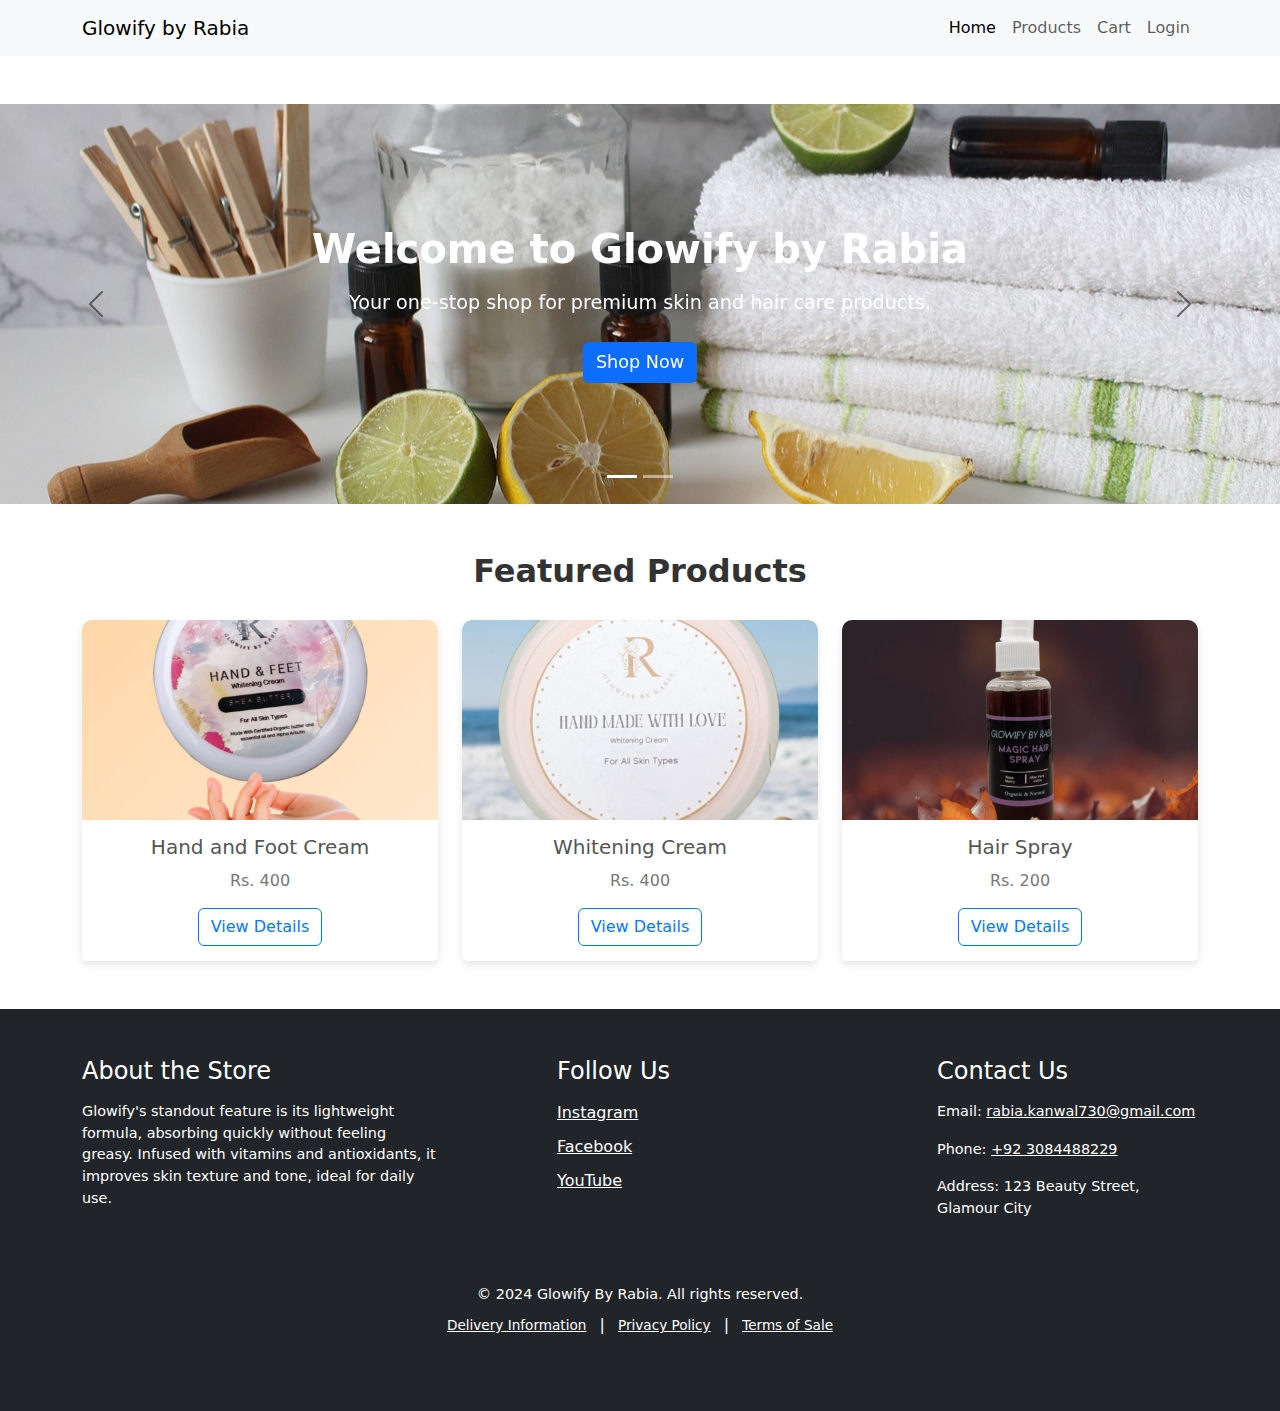
<file: index.html>
<!DOCTYPE html>
<html lang="en">
<head>
  <meta charset="UTF-8">
  <meta name="viewport" content="width=device-width, initial-scale=1.0">
  <title>Glowify by Rabia - Home</title>
  <link rel="stylesheet" href="https://cdn.jsdelivr.net/npm/bootstrap@5.3.0/dist/css/bootstrap.min.css">
  <link rel="stylesheet" href="style.css">
</head>
<body>
  <!-- Navbar -->
  <nav class="navbar navbar-expand-lg navbar-light bg-light">
    <div class="container">
      <a class="navbar-brand" href="#">Glowify by Rabia</a>
      <button class="navbar-toggler" type="button" data-bs-toggle="collapse" data-bs-target="#navbarNav" aria-controls="navbarNav" aria-expanded="false" aria-label="Toggle navigation">
        <span class="navbar-toggler-icon"></span>
      </button>
      <div class="collapse navbar-collapse" id="navbarNav">
        <ul class="navbar-nav ms-auto">
          <li class="nav-item"><a class="nav-link active" href="#">Home</a></li>
          <li class="nav-item"><a class="nav-link" href="products.html">Products</a></li>
          <li class="nav-item"><a class="nav-link" href="cart.html">Cart</a></li>
          <li class="nav-item"><a class="nav-link" href="login.html">Login</a></li>
        </ul>
      </div>
    </div>
  </nav>

  <!-- Hero Section -->
  <!-- <div class="container-fluid text-center my-5 hero-section">
    <h1>Welcome to Glowify by Rabia</h1>
    <p>Your one-stop shop for premium skin and hair care products.</p>
    <a href="products.html" class="btn btn-primary">Shop Now</a>
  </div> -->

  <div id="heroSectionCarousel" class="carousel slide hero-section text-center my-5" data-bs-ride="carousel">
    <!-- Carousel Indicators -->
    <div class="carousel-indicators">
      <button type="button" data-bs-target="#heroSectionCarousel" data-bs-slide-to="0" class="active" aria-current="true" aria-label="Slide 1"></button>
      <button type="button" data-bs-target="#heroSectionCarousel" data-bs-slide-to="1" aria-label="Slide 2"></button>
    </div>
  
    <!-- Carousel Items -->
    <div class="carousel-inner">
      <div class="carousel-item active hero-background" style="background-image: url('bn_pic.jpg');"></div>
      <div class="carousel-item hero-background" style="background-image: url('bnn_pic.png');"></div>
    </div>
  
    <!-- Navigation Controls -->
    <button class="carousel-control-prev" type="button" data-bs-target="#heroSectionCarousel" data-bs-slide="prev">
      <span class="carousel-control-prev-icon" aria-hidden="true"></span>
      <span class="visually-hidden">Previous</span>
    </button>
    <button class="carousel-control-next" type="button" data-bs-target="#heroSectionCarousel" data-bs-slide="next">
      <span class="carousel-control-next-icon" aria-hidden="true"></span>
      <span class="visually-hidden">Next</span>
    </button>
  
    <!-- Overlay Content -->
    <div class="carousel-caption d-flex flex-column align-items-center justify-content-center text-white">
      <h1>Welcome to Glowify by Rabia</h1>
      <p>Your one-stop shop for premium skin and hair care products.</p>
      <a href="products.html" class="btn btn-primary">Shop Now</a>
    </div>
  </div>
  

  <!-- Featured Products -->
  <div class="container my-5">
    <h2 class="text-center">Featured Products</h2>
    <div class="row">
      <div class="col-md-4">
        <div class="card">
          <img src="hand&foot.png" class="card-img-top" alt="Product 1">
          <div class="card-body">
            <h5 class="card-title">Hand and Foot Cream</h5>
            <p class="card-text">Rs. 400</p>
            <a href="product-details.html" class="btn btn-outline-primary">View Details</a>
          </div>
        </div>
      </div>
      <div class="col-md-4">
        <div class="card">
          <img src="Whitening_cream.png" class="card-img-top" alt="Product 2">
          <div class="card-body">
            <h5 class="card-title">Whitening Cream</h5>
            <p class="card-text">Rs. 400</p>
            <a href="product-details.html" class="btn btn-outline-primary">View Details</a>
          </div>
        </div>
      </div>
      <div class="col-md-4">
        <div class="card">
          <img src="hair spray.png" class="card-img-top" alt="Product 3">
          <div class="card-body">
            <h5 class="card-title">Hair Spray</h5>
            <p class="card-text">Rs. 200</p>
            <a href="product-details.html" class="btn btn-outline-primary">View Details</a>
          </div>
        </div>
      </div>
    </div>
  </div>

  <!-- Footer -->
  <!-- <footer class="bg-dark text-white text-center py-3">
    <p>&copy; 2024 Glowify by Rabia. All Rights Reserved.</p>
  </footer> -->

  <!-- Footer Section -->
<footer class="bg-dark text-white py-5">
  <div class="container">
    <div class="row">
      <!-- About the Store -->
      <div class="col-md-4 mb-4">
        <h3>About the Store</h3>
        <p>
          Glowify's standout feature is its lightweight formula, absorbing quickly without feeling greasy. Infused with vitamins and antioxidants, it improves skin texture and tone, ideal for daily use.
        </p>
      </div>

      <!-- Follow Us -->
      <div class="col-md-3 offset-md-1 mb-4">
        <h3>Follow Us</h3>
        <ul class="list-unstyled">
          <li>
            <a href="https://www.instagram.com/glowify_by_rabia/profilecard/?igsh=aGc1dTc3eHJxNW9t" class="text-white" target="_blank">
              <i class="bx bxl-instagram"></i> Instagram
            </a>
          </li>
          <li>
            <a href="https://www.facebook.com/beautify.by.r.k?mibextid=ZbWKwL" class="text-white" target="_blank">
              <i class="bx bxl-facebook-square"></i> Facebook
            </a>
          </li>
          <li>
            <a href="https://youtube.com/@riyasstore?si=qj0qE-eOkTTOHrnN" class="text-white" target="_blank">
              <i class="bx bxl-youtube"></i> YouTube
            </a>
          </li>
        </ul>
      </div>

      <!-- Contact Us -->
      <div class="col-md-3 offset-md-1 mb-4">
        <h3>Contact Us</h3>
        <p>Email: <a href="mailto:rabia.kanwal730@gmail.com" class="text-white">rabia.kanwal730@gmail.com</a></p>
        <p>Phone: <a href="tel:+923084488229" class="text-white">+92 3084488229</a></p>
        <p>Address: 123 Beauty Street, Glamour City</p>
      </div>
    </div>

    <!-- Footer Links and Copyright -->
    <div class="text-center mt-4">
      <p class="mb-2">&copy; 2024 Glowify By Rabia. All rights reserved.</p>
      <ul class="list-inline">
        <li class="list-inline-item">
          <a href="#" class="text-white">Delivery Information</a>
        </li>
        <li class="list-inline-item">|</li>
        <li class="list-inline-item">
          <a href="#" class="text-white">Privacy Policy</a>
        </li>
        <li class="list-inline-item">|</li>
        <li class="list-inline-item">
          <a href="#" class="text-white">Terms of Sale</a>
        </li>
      </ul>
    </div>
  </div>
</footer>


  <script src="https://cdn.jsdelivr.net/npm/bootstrap@5.3.0/dist/js/bootstrap.bundle.min.js"></script>
</body>
</html>
</file>
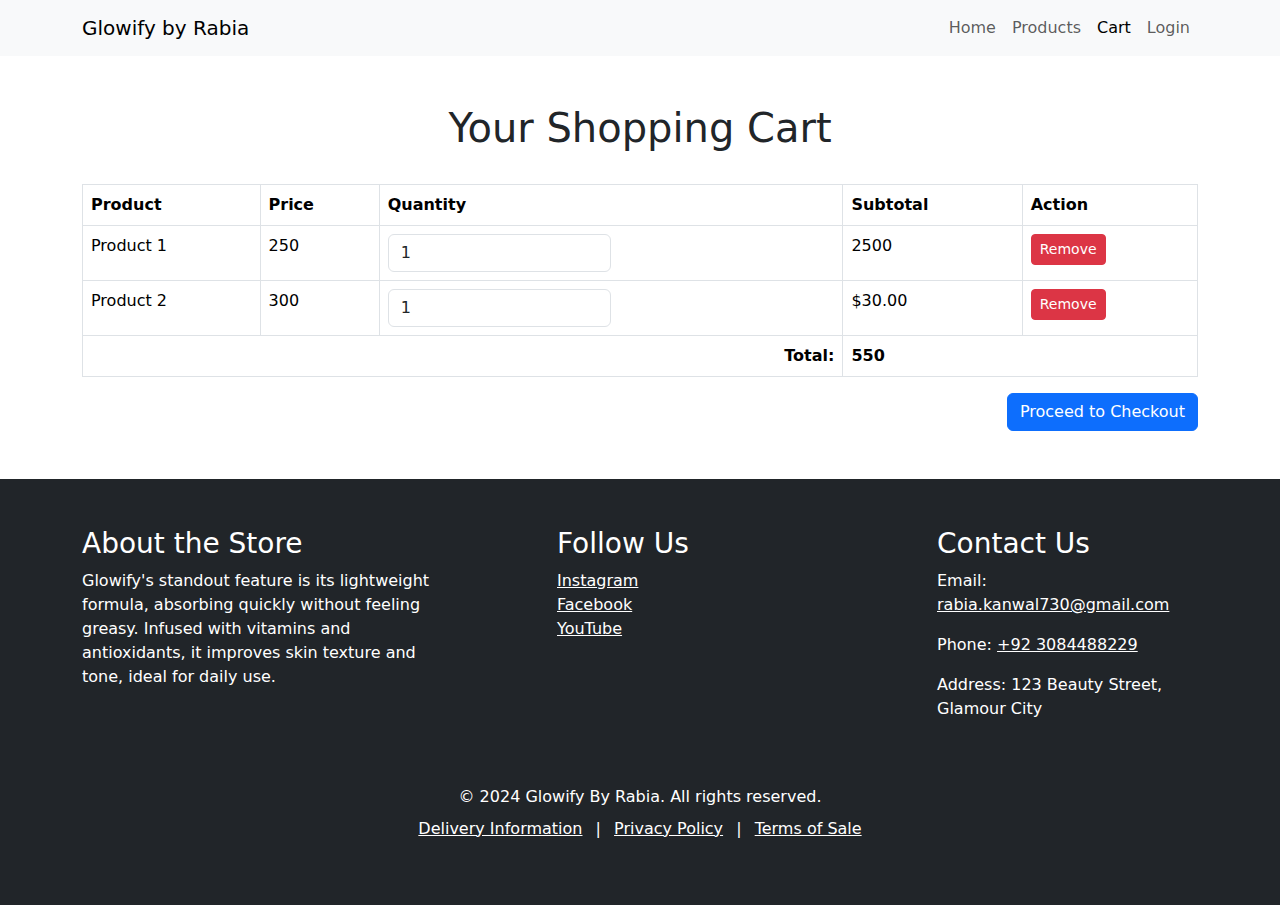
<file: cart.html>
<!DOCTYPE html>
<html lang="en">
<head>
  <meta charset="UTF-8">
  <meta name="viewport" content="width=device-width, initial-scale=1.0">
  <title>Cart - Glowify by Rabia</title>
  <link rel="stylesheet" href="https://cdn.jsdelivr.net/npm/bootstrap@5.3.0/dist/css/bootstrap.min.css">
</head>
<body>
  <!-- Navbar -->
  <nav class="navbar navbar-expand-lg navbar-light bg-light">
    <div class="container">
      <a class="navbar-brand" href="index.html">Glowify by Rabia</a>
      <button class="navbar-toggler" type="button" data-bs-toggle="collapse" data-bs-target="#navbarNav" aria-controls="navbarNav" aria-expanded="false" aria-label="Toggle navigation">
        <span class="navbar-toggler-icon"></span>
      </button>
      <div class="collapse navbar-collapse" id="navbarNav">
        <ul class="navbar-nav ms-auto">
          <li class="nav-item"><a class="nav-link" href="index.html">Home</a></li>
          <li class="nav-item"><a class="nav-link" href="products.html">Products</a></li>
          <li class="nav-item"><a class="nav-link active" href="cart.html">Cart</a></li>
          <li class="nav-item"><a class="nav-link" href="login.html">Login</a></li>
        </ul>
      </div>
    </div>
  </nav>

  <!-- Cart Section -->
  <div class="container my-5">
    <h1 class="text-center">Your Shopping Cart</h1>
    <div class="table-responsive">
      <table class="table table-bordered mt-4">
        <thead>
          <tr>
            <th>Product</th>
            <th>Price</th>
            <th>Quantity</th>
            <th>Subtotal</th>
            <th>Action</th>
          </tr>
        </thead>
        <tbody>
          <!-- Product Row 1 -->
          <tr>
            <td>Product 1</td>
            <td>250</td>
            <td>
              <input type="number" class="form-control w-50" value="1" min="1">
            </td>
            <td>2500</td>
            <td>
              <button class="btn btn-danger btn-sm">Remove</button>
            </td>
          </tr>
          <!-- Product Row 2 -->
          <tr>
            <td>Product 2</td>
            <td>300</td>
            <td>
              <input type="number" class="form-control w-50" value="1" min="1">
            </td>
            <td>$30.00</td>
            <td>
              <button class="btn btn-danger btn-sm">Remove</button>
            </td>
          </tr>
          <!-- Total Row -->
          <tr>
            <td colspan="3" class="text-end"><strong>Total:</strong></td>
            <td colspan="2"><strong>550</strong></td>
          </tr>
        </tbody>
      </table>
    </div>
    <div class="d-flex justify-content-end">
      <a href="checkout.html" class="btn btn-primary">Proceed to Checkout</a>
    </div>
  </div>

  <!-- Footer Section -->
<footer class="bg-dark text-white py-5">
  <div class="container">
    <div class="row">
      <!-- About the Store -->
      <div class="col-md-4 mb-4">
        <h3>About the Store</h3>
        <p>
          Glowify's standout feature is its lightweight formula, absorbing quickly without feeling greasy. Infused with vitamins and antioxidants, it improves skin texture and tone, ideal for daily use.
        </p>
      </div>

      <!-- Follow Us -->
      <div class="col-md-3 offset-md-1 mb-4">
        <h3>Follow Us</h3>
        <ul class="list-unstyled">
          <li>
            <a href="https://www.instagram.com/glowify_by_rabia/profilecard/?igsh=aGc1dTc3eHJxNW9t" class="text-white" target="_blank">
              <i class="bx bxl-instagram"></i> Instagram
            </a>
          </li>
          <li>
            <a href="https://www.facebook.com/beautify.by.r.k?mibextid=ZbWKwL" class="text-white" target="_blank">
              <i class="bx bxl-facebook-square"></i> Facebook
            </a>
          </li>
          <li>
            <a href="https://youtube.com/@riyasstore?si=qj0qE-eOkTTOHrnN" class="text-white" target="_blank">
              <i class="bx bxl-youtube"></i> YouTube
            </a>
          </li>
        </ul>
      </div>

      <!-- Contact Us -->
      <div class="col-md-3 offset-md-1 mb-4">
        <h3>Contact Us</h3>
        <p>Email: <a href="mailto:rabia.kanwal730@gmail.com" class="text-white">rabia.kanwal730@gmail.com</a></p>
        <p>Phone: <a href="tel:+923084488229" class="text-white">+92 3084488229</a></p>
        <p>Address: 123 Beauty Street, Glamour City</p>
      </div>
    </div>

    <!-- Footer Links and Copyright -->
    <div class="text-center mt-4">
      <p class="mb-2">&copy; 2024 Glowify By Rabia. All rights reserved.</p>
      <ul class="list-inline">
        <li class="list-inline-item">
          <a href="#" class="text-white">Delivery Information</a>
        </li>
        <li class="list-inline-item">|</li>
        <li class="list-inline-item">
          <a href="#" class="text-white">Privacy Policy</a>
        </li>
        <li class="list-inline-item">|</li>
        <li class="list-inline-item">
          <a href="#" class="text-white">Terms of Sale</a>
        </li>
      </ul>
    </div>
  </div>
</footer>

  <script src="https://cdn.jsdelivr.net/npm/bootstrap@5.3.0/dist/js/bootstrap.bundle.min.js"></script>
</body>
</html>
</file>
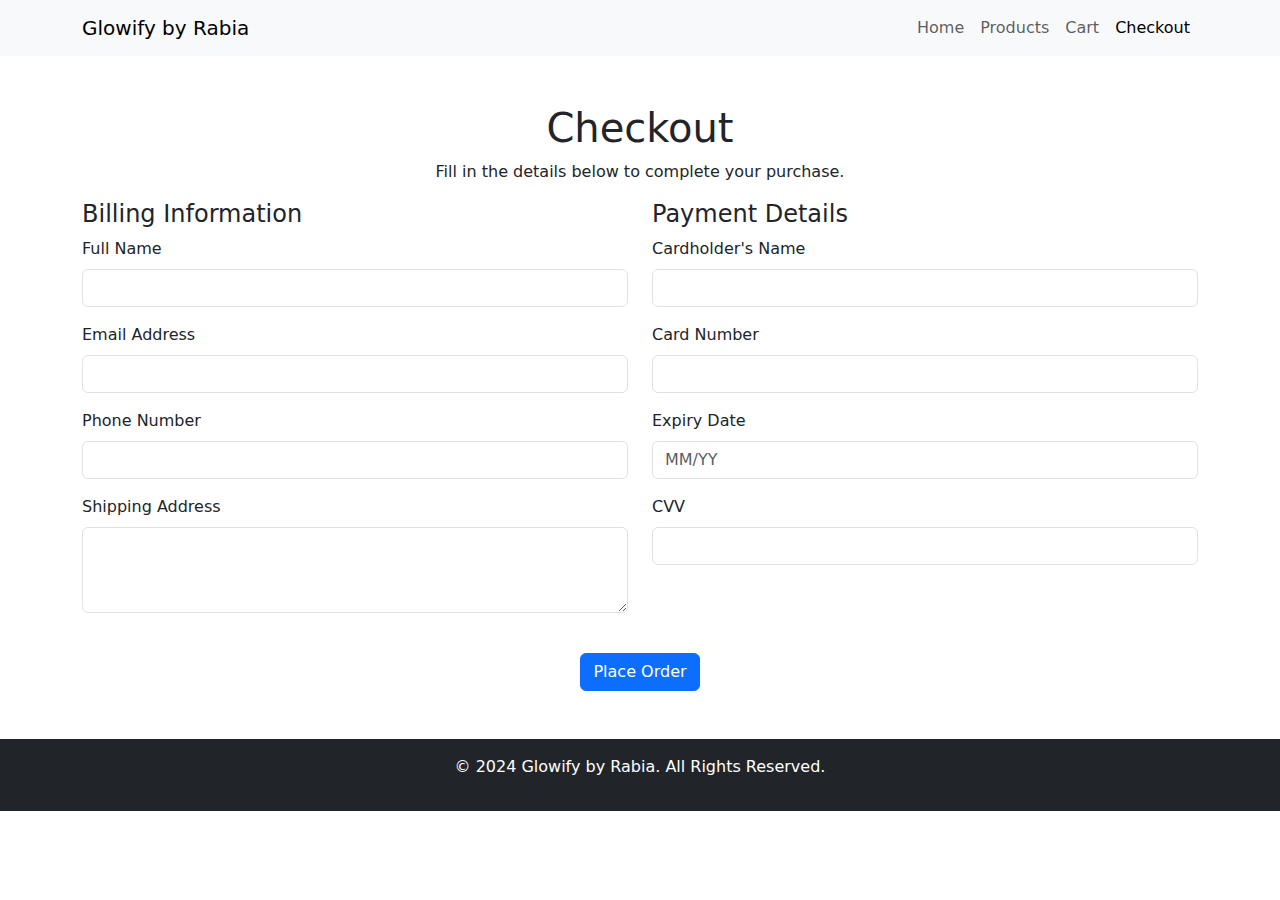
<file: checkout.html>
<!DOCTYPE html>
<html lang="en">
<head>
  <meta charset="UTF-8">
  <meta name="viewport" content="width=device-width, initial-scale=1.0">
  <title>Checkout - Glowify by Rabia</title>
  <link rel="stylesheet" href="https://cdn.jsdelivr.net/npm/bootstrap@5.3.0/dist/css/bootstrap.min.css">
</head>
<body>
  <!-- Navbar -->
  <nav class="navbar navbar-expand-lg navbar-light bg-light">
    <div class="container">
      <a class="navbar-brand" href="index.html">Glowify by Rabia</a>
      <button class="navbar-toggler" type="button" data-bs-toggle="collapse" data-bs-target="#navbarNav" aria-controls="navbarNav" aria-expanded="false" aria-label="Toggle navigation">
        <span class="navbar-toggler-icon"></span>
      </button>
      <div class="collapse navbar-collapse" id="navbarNav">
        <ul class="navbar-nav ms-auto">
          <li class="nav-item"><a class="nav-link" href="index.html">Home</a></li>
          <li class="nav-item"><a class="nav-link" href="products.html">Products</a></li>
          <li class="nav-item"><a class="nav-link" href="cart.html">Cart</a></li>
          <li class="nav-item"><a class="nav-link active" href="checkout.html">Checkout</a></li>
        </ul>
      </div>
    </div>
  </nav>

  <!-- Checkout Section -->
  <div class="container my-5">
    <h1 class="text-center">Checkout</h1>
    <p class="text-center">Fill in the details below to complete your purchase.</p>

    <form action="order-confirmation.html" method="POST">
      <div class="row">
        <!-- Billing Information -->
        <div class="col-md-6">
          <h4>Billing Information</h4>
          <div class="mb-3">
            <label for="name" class="form-label">Full Name</label>
            <input type="text" class="form-control" id="name" name="name" required>
          </div>
          <div class="mb-3">
            <label for="email" class="form-label">Email Address</label>
            <input type="email" class="form-control" id="email" name="email" required>
          </div>
          <div class="mb-3">
            <label for="phone" class="form-label">Phone Number</label>
            <input type="text" class="form-control" id="phone" name="phone" required>
          </div>
          <div class="mb-3">
            <label for="address" class="form-label">Shipping Address</label>
            <textarea class="form-control" id="address" name="address" rows="3" required></textarea>
          </div>
        </div>

        <!-- Payment Information -->
        <div class="col-md-6">
          <h4>Payment Details</h4>
          <div class="mb-3">
            <label for="cardName" class="form-label">Cardholder's Name</label>
            <input type="text" class="form-control" id="cardName" name="cardName" required>
          </div>
          <div class="mb-3">
            <label for="cardNumber" class="form-label">Card Number</label>
            <input type="text" class="form-control" id="cardNumber" name="cardNumber" required>
          </div>
          <div class="mb-3">
            <label for="expiryDate" class="form-label">Expiry Date</label>
            <input type="text" class="form-control" id="expiryDate" name="expiryDate" placeholder="MM/YY" required>
          </div>
          <div class="mb-3">
            <label for="cvv" class="form-label">CVV</label>
            <input type="text" class="form-control" id="cvv" name="cvv" required>
          </div>
        </div>
      </div>
      
      <!-- Submit Button -->
      <div class="text-center mt-4">
        <button type="submit" class="btn btn-primary">Place Order</button>
      </div>
    </form>
  </div>

  <!-- Footer -->
  <footer class="bg-dark text-white text-center py-3">
    <p>&copy; 2024 Glowify by Rabia. All Rights Reserved.</p>
  </footer>

  <script src="https://cdn.jsdelivr.net/npm/bootstrap@5.3.0/dist/js/bootstrap.bundle.min.js"></script>
</body>
</html>
</file>
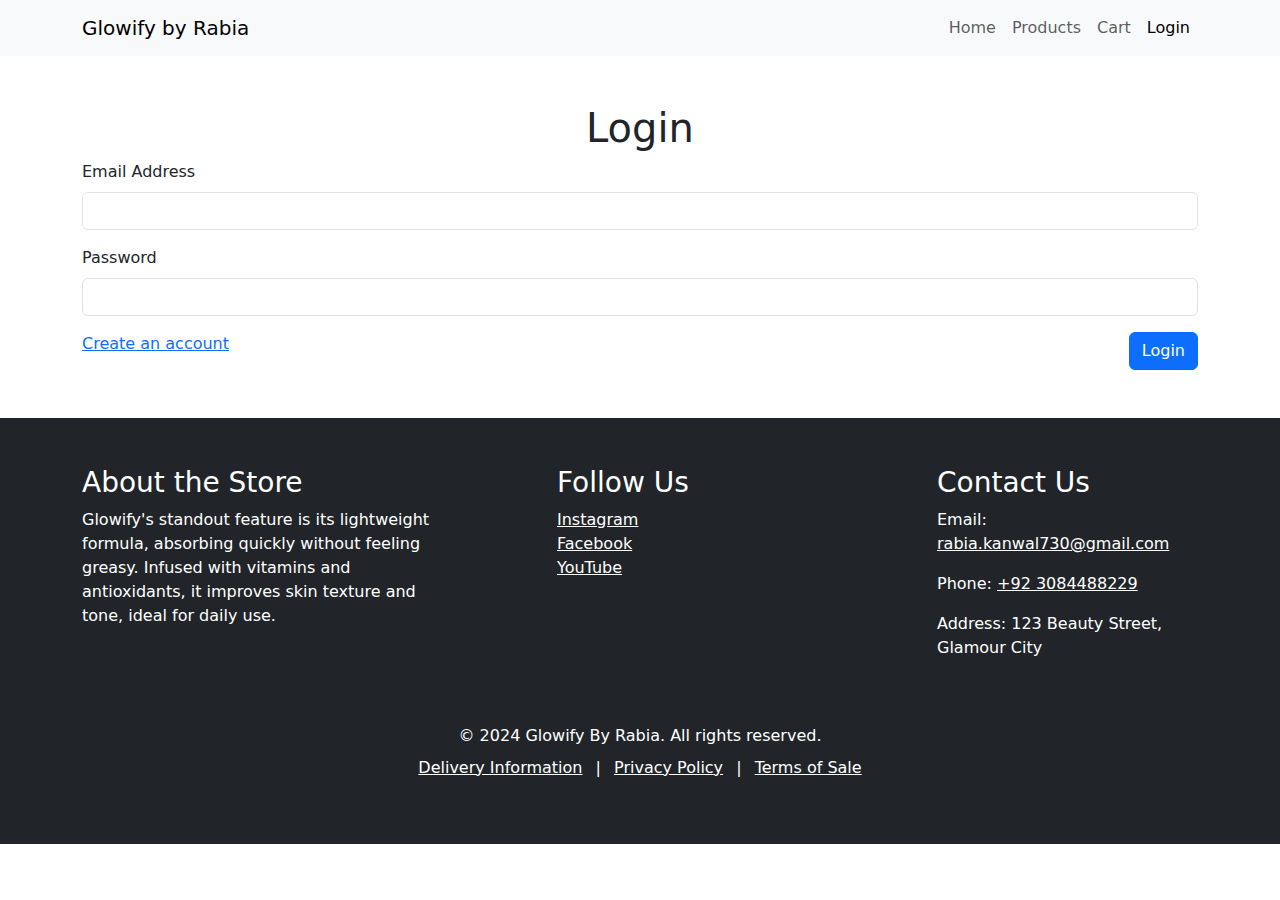
<file: login.html>
<!DOCTYPE html>
<html lang="en">
<head>
  <meta charset="UTF-8">
  <meta name="viewport" content="width=device-width, initial-scale=1.0">
  <title>Login - Glowify by Rabia</title>
  <link rel="stylesheet" href="https://cdn.jsdelivr.net/npm/bootstrap@5.3.0/dist/css/bootstrap.min.css">
</head>
<body>
  <!-- Navbar -->
  <nav class="navbar navbar-expand-lg navbar-light bg-light">
    <div class="container">
      <a class="navbar-brand" href="index.html">Glowify by Rabia</a>
      <button class="navbar-toggler" type="button" data-bs-toggle="collapse" data-bs-target="#navbarNav" aria-controls="navbarNav" aria-expanded="false" aria-label="Toggle navigation">
        <span class="navbar-toggler-icon"></span>
      </button>
      <div class="collapse navbar-collapse" id="navbarNav">
        <ul class="navbar-nav ms-auto">
          <li class="nav-item"><a class="nav-link" href="index.html">Home</a></li>
          <li class="nav-item"><a class="nav-link" href="products.html">Products</a></li>
          <li class="nav-item"><a class="nav-link" href="cart.html">Cart</a></li>
          <li class="nav-item"><a class="nav-link active" href="login.html">Login</a></li>
        </ul>
      </div>
    </div>
  </nav>

  <!-- Login Form Section -->
  <div class="container my-5">
    <h1 class="text-center">Login</h1>
    <!-- <form action="dashboard.html" method="POST"> -->
      <form action="login.php" method="POST">
      <div class="mb-3">
        <label for="email" class="form-label">Email Address</label>
        <input type="email" class="form-control" id="email" name="email" required>
      </div>
      <div class="mb-3">
        <label for="password" class="form-label">Password</label>
        <input type="password" class="form-control" id="password" name="password" required>
      </div>
      <div class="d-flex justify-content-between">
        <a href="register.html">Create an account</a>
        <button type="submit" class="btn btn-primary">Login</button>
      </div>
    </form>
  </div>

   <!-- Footer Section -->
<footer class="bg-dark text-white py-5">
  <div class="container">
    <div class="row">
      <!-- About the Store -->
      <div class="col-md-4 mb-4">
        <h3>About the Store</h3>
        <p>
          Glowify's standout feature is its lightweight formula, absorbing quickly without feeling greasy. Infused with vitamins and antioxidants, it improves skin texture and tone, ideal for daily use.
        </p>
      </div>

      <!-- Follow Us -->
      <div class="col-md-3 offset-md-1 mb-4">
        <h3>Follow Us</h3>
        <ul class="list-unstyled">
          <li>
            <a href="https://www.instagram.com/glowify_by_rabia/profilecard/?igsh=aGc1dTc3eHJxNW9t" class="text-white" target="_blank">
              <i class="bx bxl-instagram"></i> Instagram
            </a>
          </li>
          <li>
            <a href="https://www.facebook.com/beautify.by.r.k?mibextid=ZbWKwL" class="text-white" target="_blank">
              <i class="bx bxl-facebook-square"></i> Facebook
            </a>
          </li>
          <li>
            <a href="https://youtube.com/@riyasstore?si=qj0qE-eOkTTOHrnN" class="text-white" target="_blank">
              <i class="bx bxl-youtube"></i> YouTube
            </a>
          </li>
        </ul>
      </div>

      <!-- Contact Us -->
      <div class="col-md-3 offset-md-1 mb-4">
        <h3>Contact Us</h3>
        <p>Email: <a href="mailto:rabia.kanwal730@gmail.com" class="text-white">rabia.kanwal730@gmail.com</a></p>
        <p>Phone: <a href="tel:+923084488229" class="text-white">+92 3084488229</a></p>
        <p>Address: 123 Beauty Street, Glamour City</p>
      </div>
    </div>

    <!-- Footer Links and Copyright -->
    <div class="text-center mt-4">
      <p class="mb-2">&copy; 2024 Glowify By Rabia. All rights reserved.</p>
      <ul class="list-inline">
        <li class="list-inline-item">
          <a href="#" class="text-white">Delivery Information</a>
        </li>
        <li class="list-inline-item">|</li>
        <li class="list-inline-item">
          <a href="#" class="text-white">Privacy Policy</a>
        </li>
        <li class="list-inline-item">|</li>
        <li class="list-inline-item">
          <a href="#" class="text-white">Terms of Sale</a>
        </li>
      </ul>
    </div>
  </div>
</footer>

  <script src="https://cdn.jsdelivr.net/npm/bootstrap@5.3.0/dist/js/bootstrap.bundle.min.js"></script>
</body>
</html>
</file>
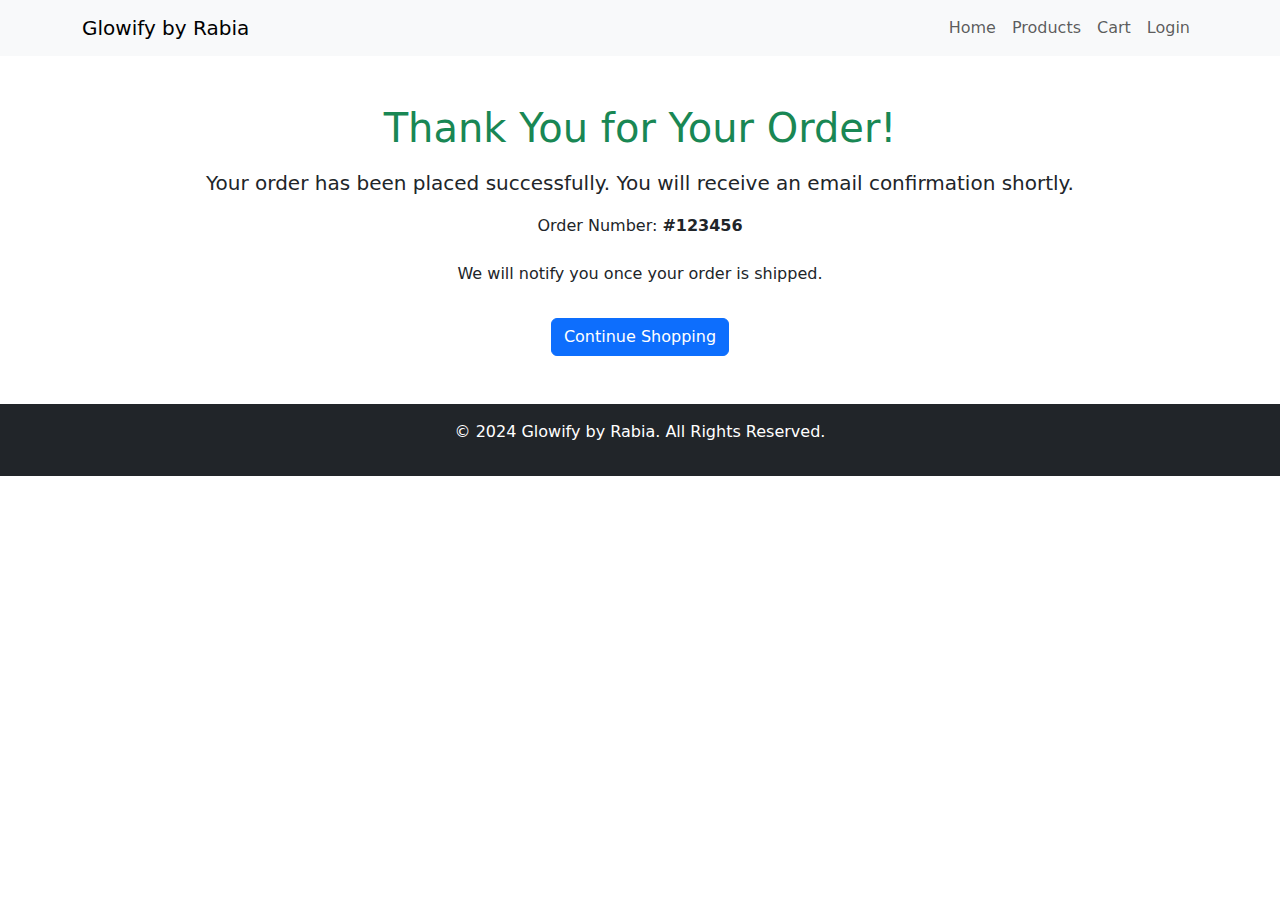
<file: order-confirmation.html>
<!DOCTYPE html>
<html lang="en">
<head>
  <meta charset="UTF-8">
  <meta name="viewport" content="width=device-width, initial-scale=1.0">
  <title>Order Confirmation - Glowify by Rabia</title>
  <link rel="stylesheet" href="https://cdn.jsdelivr.net/npm/bootstrap@5.3.0/dist/css/bootstrap.min.css">
</head>
<body>
  <!-- Navbar -->
  <nav class="navbar navbar-expand-lg navbar-light bg-light">
    <div class="container">
      <a class="navbar-brand" href="index.html">Glowify by Rabia</a>
      <button class="navbar-toggler" type="button" data-bs-toggle="collapse" data-bs-target="#navbarNav" aria-controls="navbarNav" aria-expanded="false" aria-label="Toggle navigation">
        <span class="navbar-toggler-icon"></span>
      </button>
      <div class="collapse navbar-collapse" id="navbarNav">
        <ul class="navbar-nav ms-auto">
          <li class="nav-item"><a class="nav-link" href="index.html">Home</a></li>
          <li class="nav-item"><a class="nav-link" href="products.html">Products</a></li>
          <li class="nav-item"><a class="nav-link" href="cart.html">Cart</a></li>
          <li class="nav-item"><a class="nav-link" href="login.html">Login</a></li>
        </ul>
      </div>
    </div>
  </nav>

  <!-- Order Confirmation Section -->
  <div class="container my-5 text-center">
    <h1 class="text-success">Thank You for Your Order!</h1>
    <p class="lead mt-3">Your order has been placed successfully. You will receive an email confirmation shortly.</p>
    <p class="mb-4">Order Number: <strong>#123456</strong></p>
    <p>We will notify you once your order is shipped.</p>
    <a href="products.html" class="btn btn-primary mt-3">Continue Shopping</a>
  </div>

  <!-- Footer -->
  <footer class="bg-dark text-white text-center py-3">
    <p>&copy; 2024 Glowify by Rabia. All Rights Reserved.</p>
  </footer>

  <script src="https://cdn.jsdelivr.net/npm/bootstrap@5.3.0/dist/js/bootstrap.bundle.min.js"></script>
</body>
</html>
</file>
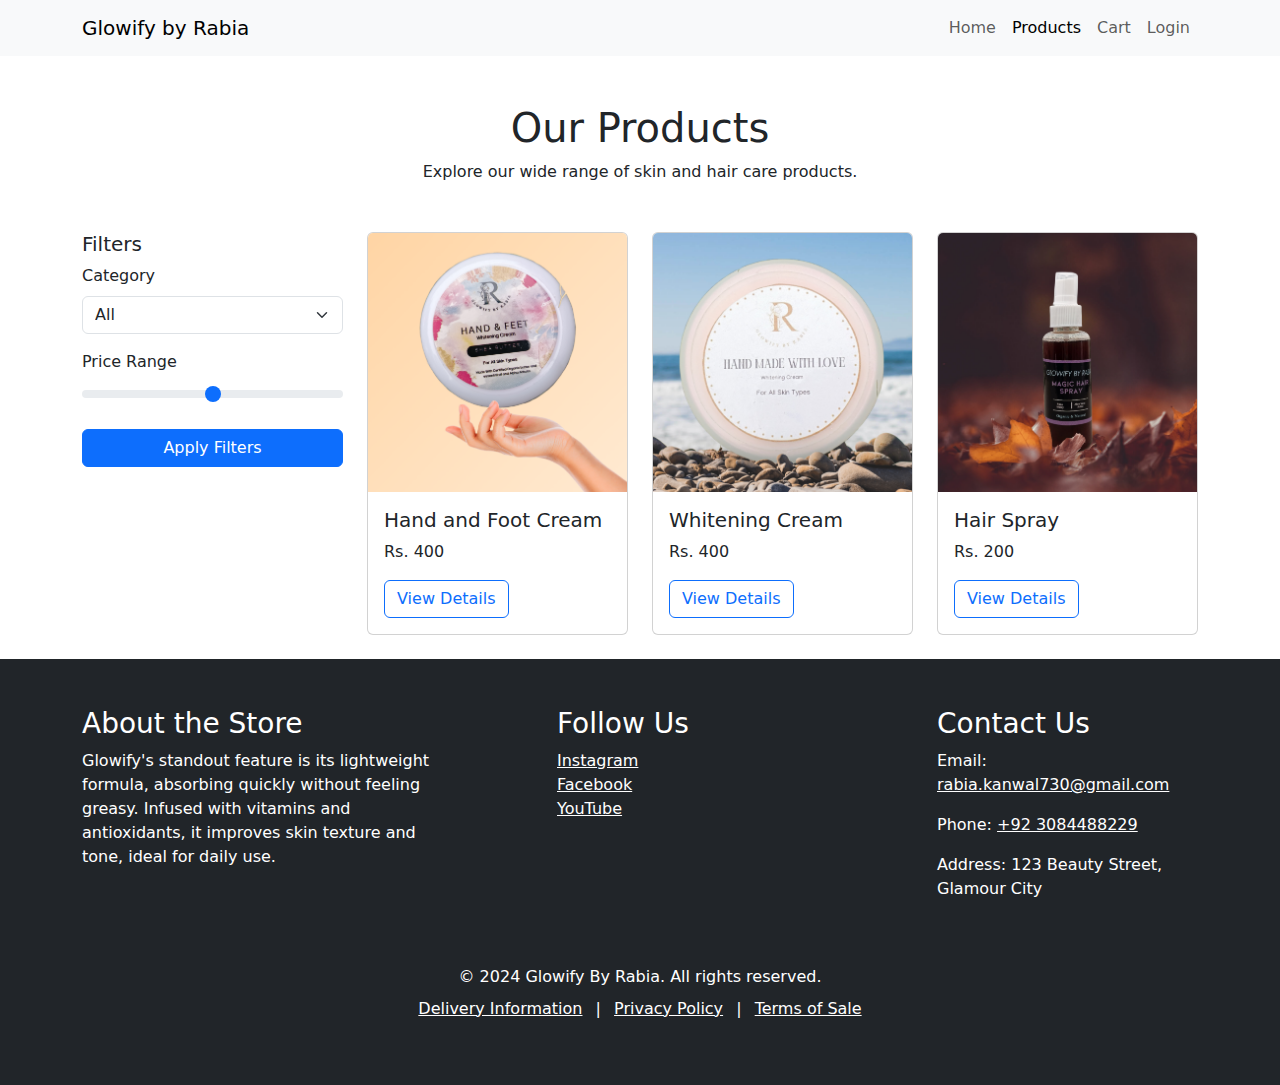
<file: products.html>
<!DOCTYPE html>
<html lang="en">
<head>
  <meta charset="UTF-8">
  <meta name="viewport" content="width=device-width, initial-scale=1.0">
  <title>Products - Glowify by Rabia</title>
  <link rel="stylesheet" href="https://cdn.jsdelivr.net/npm/bootstrap@5.3.0/dist/css/bootstrap.min.css">
</head>
<body>
  <!-- Navbar -->
  <nav class="navbar navbar-expand-lg navbar-light bg-light">
    <div class="container">
      <a class="navbar-brand" href="index.html">Glowify by Rabia</a>
      <button class="navbar-toggler" type="button" data-bs-toggle="collapse" data-bs-target="#navbarNav" aria-controls="navbarNav" aria-expanded="false" aria-label="Toggle navigation">
        <span class="navbar-toggler-icon"></span>
      </button>
      <div class="collapse navbar-collapse" id="navbarNav">
        <ul class="navbar-nav ms-auto">
          <li class="nav-item"><a class="nav-link" href="index.html">Home</a></li>
          <li class="nav-item"><a class="nav-link active" href="products.html">Products</a></li>
          <li class="nav-item"><a class="nav-link" href="cart.html">Cart</a></li>
          <li class="nav-item"><a class="nav-link" href="login.html">Login</a></li>
        </ul>
      </div>
    </div>
  </nav>

  <!-- Page Header -->
  <div class="container my-5">
    <h1 class="text-center">Our Products</h1>
    <p class="text-center">Explore our wide range of skin and hair care products.</p>
  </div>

  <!-- Filters Section -->
  <div class="container mb-4">
    <div class="row">
      <div class="col-md-3">
        <h5>Filters</h5>
        <form>
          <div class="mb-3">
            <label for="category" class="form-label">Category</label>
            <select class="form-select" id="category">
              <option value="all">All</option>
              <option value="skin-care">Skin Care</option>
              <option value="hair-care">Hair Care</option>
            </select>
          </div>
          <div class="mb-3">
            <label for="priceRange" class="form-label">Price Range</label>
            <input type="range" class="form-range" id="priceRange" min="0" max="100">
          </div>
          <button type="submit" class="btn btn-primary w-100">Apply Filters</button>
        </form>
      </div>

      <!-- Products Section -->
      <div class="col-md-9">
        <div class="row">
          <!-- Product 1 -->
          <div class="col-md-4">
            <div class="card">
              <img src="hand&foot.png" class="card-img-top" alt="Product 1">
              <div class="card-body">
                <h5 class="card-title">Hand and Foot Cream</h5>
                <p class="card-text">Rs. 400</p>
                <a href="product-details.html" class="btn btn-outline-primary">View Details</a>
              </div>
            </div>
          </div>
          <!-- Product 2 -->
          <div class="col-md-4">
            <div class="card">
              <img src="Whitening_cream.png" class="card-img-top" alt="Product 2">
              <div class="card-body">
                <h5 class="card-title">Whitening Cream</h5>
                <p class="card-text">Rs. 400</p>
                <a href="product-details.html" class="btn btn-outline-primary">View Details</a>
              </div>
            </div>
          </div>
          <!-- Product 3 -->
          <div class="col-md-4">
            <div class="card">
              <img src="hair spray.png" class="card-img-top" alt="Product 3">
              <div class="card-body">
                <h5 class="card-title">Hair Spray</h5>
                <p class="card-text">Rs. 200</p>
                <a href="product-details.html" class="btn btn-outline-primary">View Details</a>
              </div>
            </div>
          </div>
        </div>
      </div>
    </div>
  </div>

   <!-- Footer Section -->
<footer class="bg-dark text-white py-5">
  <div class="container">
    <div class="row">
      <!-- About the Store -->
      <div class="col-md-4 mb-4">
        <h3>About the Store</h3>
        <p>
          Glowify's standout feature is its lightweight formula, absorbing quickly without feeling greasy. Infused with vitamins and antioxidants, it improves skin texture and tone, ideal for daily use.
        </p>
      </div>

      <!-- Follow Us -->
      <div class="col-md-3 offset-md-1 mb-4">
        <h3>Follow Us</h3>
        <ul class="list-unstyled">
          <li>
            <a href="https://www.instagram.com/glowify_by_rabia/profilecard/?igsh=aGc1dTc3eHJxNW9t" class="text-white" target="_blank">
              <i class="bx bxl-instagram"></i> Instagram
            </a>
          </li>
          <li>
            <a href="https://www.facebook.com/beautify.by.r.k?mibextid=ZbWKwL" class="text-white" target="_blank">
              <i class="bx bxl-facebook-square"></i> Facebook
            </a>
          </li>
          <li>
            <a href="https://youtube.com/@riyasstore?si=qj0qE-eOkTTOHrnN" class="text-white" target="_blank">
              <i class="bx bxl-youtube"></i> YouTube
            </a>
          </li>
        </ul>
      </div>

      <!-- Contact Us -->
      <div class="col-md-3 offset-md-1 mb-4">
        <h3>Contact Us</h3>
        <p>Email: <a href="mailto:rabia.kanwal730@gmail.com" class="text-white">rabia.kanwal730@gmail.com</a></p>
        <p>Phone: <a href="tel:+923084488229" class="text-white">+92 3084488229</a></p>
        <p>Address: 123 Beauty Street, Glamour City</p>
      </div>
    </div>

    <!-- Footer Links and Copyright -->
    <div class="text-center mt-4">
      <p class="mb-2">&copy; 2024 Glowify By Rabia. All rights reserved.</p>
      <ul class="list-inline">
        <li class="list-inline-item">
          <a href="#" class="text-white">Delivery Information</a>
        </li>
        <li class="list-inline-item">|</li>
        <li class="list-inline-item">
          <a href="#" class="text-white">Privacy Policy</a>
        </li>
        <li class="list-inline-item">|</li>
        <li class="list-inline-item">
          <a href="#" class="text-white">Terms of Sale</a>
        </li>
      </ul>
    </div>
  </div>
</footer>
  <script src="https://cdn.jsdelivr.net/npm/bootstrap@5.3.0/dist/js/bootstrap.bundle.min.js"></script>
</body>
</html>
</file>
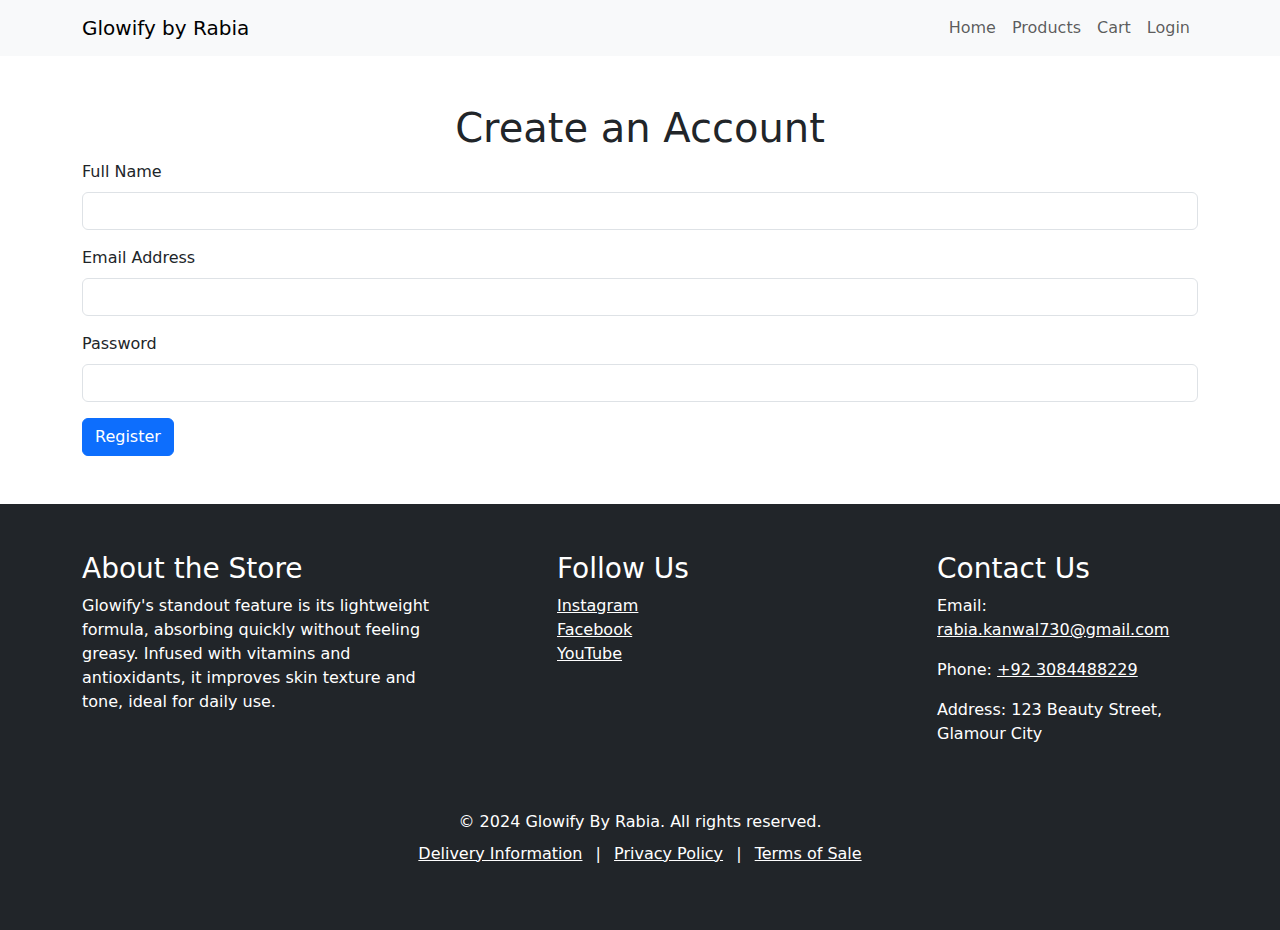
<file: register.html>
<!DOCTYPE html>
<html lang="en">
<head>
  <meta charset="UTF-8">
  <meta name="viewport" content="width=device-width, initial-scale=1.0">
  <title>Register - Glowify by Rabia</title>
  <link rel="stylesheet" href="https://cdn.jsdelivr.net/npm/bootstrap@5.3.0/dist/css/bootstrap.min.css">
</head>
<body>
  <!-- Navbar -->
  <nav class="navbar navbar-expand-lg navbar-light bg-light">
    <div class="container">
      <a class="navbar-brand" href="index.html">Glowify by Rabia</a>
      <button class="navbar-toggler" type="button" data-bs-toggle="collapse" data-bs-target="#navbarNav" aria-controls="navbarNav" aria-expanded="false" aria-label="Toggle navigation">
        <span class="navbar-toggler-icon"></span>
      </button>
      <div class="collapse navbar-collapse" id="navbarNav">
        <ul class="navbar-nav ms-auto">
          <li class="nav-item"><a class="nav-link" href="index.html">Home</a></li>
          <li class="nav-item"><a class="nav-link" href="products.html">Products</a></li>
          <li class="nav-item"><a class="nav-link" href="cart.html">Cart</a></li>
          <li class="nav-item"><a class="nav-link" href="login.html">Login</a></li>
        </ul>
      </div>
    </div>
  </nav>

  <!-- Registration Form Section -->
  <div class="container my-5">
    <h1 class="text-center">Create an Account</h1>
    <!-- <form action="login.html" method="POST"> -->
      <form action="register.php" method="POST">

      <div class="mb-3">
        <label for="name" class="form-label">Full Name</label>
        <input type="text" class="form-control" id="username" name="username" required>
      </div>
      <div class="mb-3">
        <label for="email" class="form-label">Email Address</label>
        <input type="email" class="form-control" id="email" name="email" required>
      </div>
      <div class="mb-3">
        <label for="password" class="form-label">Password</label>
        <input type="password" class="form-control" id="password" name="password" required>
      </div>
      <!-- <div class="mb-3">
        <label for="confirmPassword" class="form-label">Confirm Password</label>
        <input type="password" class="form-control" id="confirmPassword" name="confirmPassword" required>
      </div> -->
      <button type="submit" class="btn btn-primary">Register</button>
    </form>
  </div>

  <!-- Footer Section -->
<footer class="bg-dark text-white py-5">
  <div class="container">
    <div class="row">
      <!-- About the Store -->
      <div class="col-md-4 mb-4">
        <h3>About the Store</h3>
        <p>
          Glowify's standout feature is its lightweight formula, absorbing quickly without feeling greasy. Infused with vitamins and antioxidants, it improves skin texture and tone, ideal for daily use.
        </p>
      </div>

      <!-- Follow Us -->
      <div class="col-md-3 offset-md-1 mb-4">
        <h3>Follow Us</h3>
        <ul class="list-unstyled">
          <li>
            <a href="https://www.instagram.com/glowify_by_rabia/profilecard/?igsh=aGc1dTc3eHJxNW9t" class="text-white" target="_blank">
              <i class="bx bxl-instagram"></i> Instagram
            </a>
          </li>
          <li>
            <a href="https://www.facebook.com/beautify.by.r.k?mibextid=ZbWKwL" class="text-white" target="_blank">
              <i class="bx bxl-facebook-square"></i> Facebook
            </a>
          </li>
          <li>
            <a href="https://youtube.com/@riyasstore?si=qj0qE-eOkTTOHrnN" class="text-white" target="_blank">
              <i class="bx bxl-youtube"></i> YouTube
            </a>
          </li>
        </ul>
      </div>

      <!-- Contact Us -->
      <div class="col-md-3 offset-md-1 mb-4">
        <h3>Contact Us</h3>
        <p>Email: <a href="mailto:rabia.kanwal730@gmail.com" class="text-white">rabia.kanwal730@gmail.com</a></p>
        <p>Phone: <a href="tel:+923084488229" class="text-white">+92 3084488229</a></p>
        <p>Address: 123 Beauty Street, Glamour City</p>
      </div>
    </div>

    <!-- Footer Links and Copyright -->
    <div class="text-center mt-4">
      <p class="mb-2">&copy; 2024 Glowify By Rabia. All rights reserved.</p>
      <ul class="list-inline">
        <li class="list-inline-item">
          <a href="#" class="text-white">Delivery Information</a>
        </li>
        <li class="list-inline-item">|</li>
        <li class="list-inline-item">
          <a href="#" class="text-white">Privacy Policy</a>
        </li>
        <li class="list-inline-item">|</li>
        <li class="list-inline-item">
          <a href="#" class="text-white">Terms of Sale</a>
        </li>
      </ul>
    </div>
  </div>
</footer>

  <script src="https://cdn.jsdelivr.net/npm/bootstrap@5.3.0/dist/js/bootstrap.bundle.min.js"></script>
</body>
</html>
</file>
<file: style.css>
/* Hero Section Styles */
/* .hero-section {
    position: relative;
    height: 500px; 
   
    background-size: cover;
    background-position: center;
    background-repeat: no-repeat;
    color: white;
    padding: 150px 150px;
    border-radius: 10px;
  } */

  
  
  /* Featured Products Section */
  .container.my-5 h2 {
    font-size: 2rem;
    font-weight: bold;
    margin-bottom: 30px;
    color: #333; /* Adjust text color */
  }
  
  .card {
    border: none; /* Removes border around cards */
    box-shadow: 0 4px 8px rgba(0, 0, 0, 0.1); /* Adds shadow to cards */
    transition: transform 0.3s ease, box-shadow 0.3s ease; /* Smooth hover effects */
  }
  
  .card:hover {
    transform: translateY(-10px); /* Slight lift on hover */
    box-shadow: 0 6px 12px rgba(0, 0, 0, 0.2); /* Enhance shadow on hover */
  }
  
  .card img {
    height: 200px; /* Standardized image size */
    object-fit: cover; /* Ensures image fits nicely within the card */
    border-top-left-radius: 10px;
    border-top-right-radius: 10px;
  }
  
  .card-body {
    text-align: center; /* Center-align text */
    padding: 15px;
  }
  
  .card-title {
    font-size: 1.25rem;
    margin-bottom: 10px;
    color: #555; /* Slightly muted text color */
  }
  
  .card-text {
    font-size: 1rem;
    margin-bottom: 15px;
    color: #777; /* Even lighter text color for price */
  }
  
  .btn-outline-primary {
    border-color: #007bff;
    color: #007bff;
    transition: background-color 0.3s ease, color 0.3s ease;
  }
  
  .btn-outline-primary:hover {
    background-color: #007bff;
    color: #fff;
  }
  
  /* Footer */
  footer h3 {
    font-size: 1.5rem;
    margin-bottom: 15px;
  }
  
  footer ul {
    padding: 0;
    list-style-type: none;
  }
  
  footer ul li {
    margin-bottom: 10px;
  }
  
  footer ul li a:hover {
    color: #f8c146; /* Highlight color for links */
    text-decoration: none;
  }
  
  footer p {
    font-size: 0.9rem;
  }
  
  footer .list-inline-item a {
    font-size: 0.85rem;
  }
  
  /* Hero Section with Background Image */
  .hero-background {
    height: 400px; /* Adjust height as needed */
    background-size: cover;
    background-position: center;
    background-repeat: no-repeat;
  }
  
  /* Carousel Overlay Content */
  .carousel-caption {
    top: 50%;
    transform: translateY(-50%);
  }
  
  .carousel-caption h1 {
    font-size: 2.5rem;
    font-weight: bold;
    margin-bottom: 1rem;
  }
  
  .carousel-caption p {
    font-size: 1.2rem;
    margin-bottom: 1.5rem;
  }
  
  .carousel-caption a {
    font-size: 1.1rem;
  }
  
  /* Optional Carousel Indicators */
  .carousel-indicators button {
    background-color: #fff;
  }
  
  /* Optional Controls */
  .carousel-control-prev-icon,
  .carousel-control-next-icon {
    filter: invert(100%);
  }
</file>
